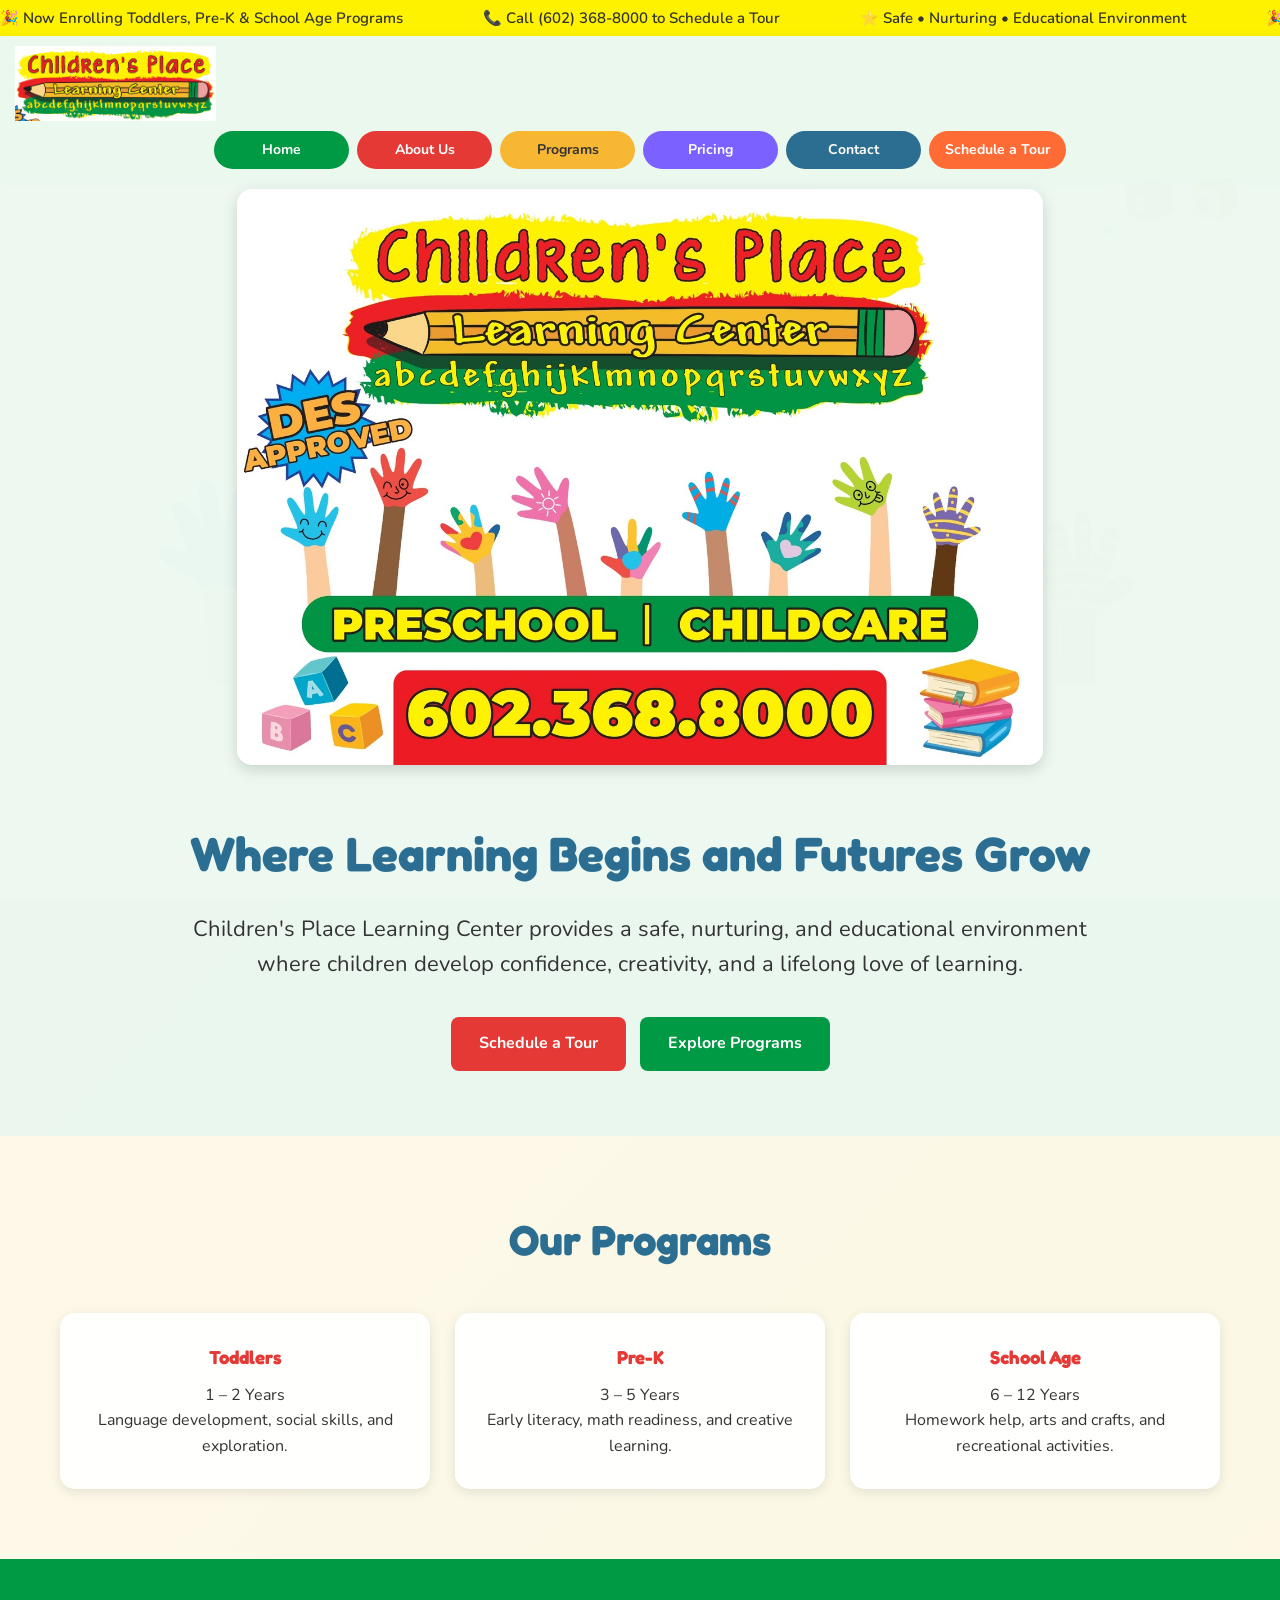
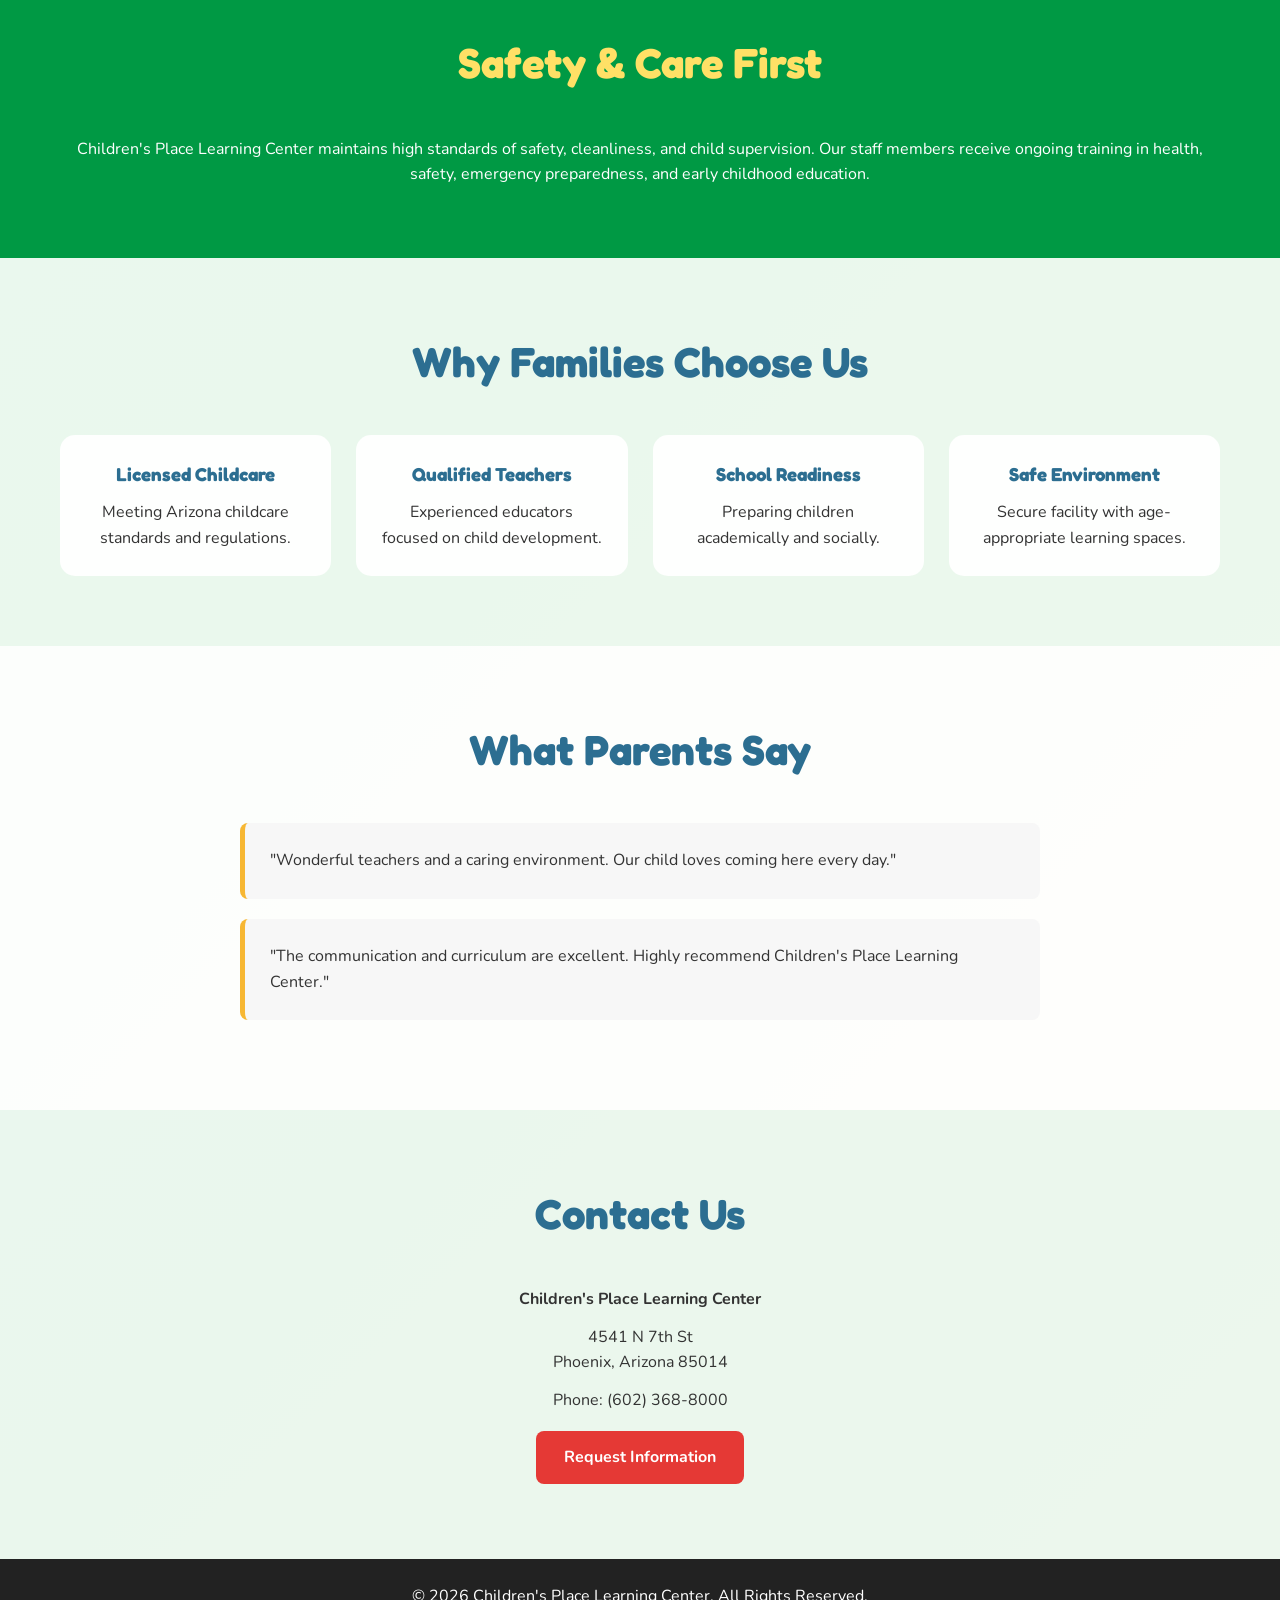
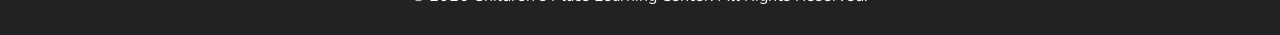
<file: index.html>
<!DOCTYPE html>
<html lang="en">

<head>
    <meta charset="UTF-8">
    <meta name="viewport" content="width=device-width, initial-scale=1.0">
    <link href="https://fonts.googleapis.com/css2?family=Fredoka:wght@400;500;600&family=Nunito:wght@300;400;600;700&display=swap" rel="stylesheet">
    <title>Children's Place Learning Center</title>

    <link rel="stylesheet" href="css/style.css">
</head>

<body>

    <!-- Announcement Banner -->
    <!-- <div class="announcement">
        🎉 Now Enrolling Toddlers, Pre-K and School Age Programs
    </div> -->
    <!-- <div class="announcement">

        <div class="announcement-track">

            <span>🎉 <a href="enrollment.html">Now Enrolling Toddlers, Pre-K & School Age Programs</a></span>

    <span>📞 Call (602) 368-8000 to Schedule a Tour</span>

    <span>⭐ Safe • Nurturing • Educational Environment</span>

    <span>🎉 Limited Openings Available - Enroll Today</span>
        </div>

    </div> -->

    <div class="announcement">

    <div class="announcement-track">

        <span>🎉 Now Enrolling Toddlers, Pre-K & School Age Programs</span>
        <span>📞 Call (602) 368-8000 to Schedule a Tour</span>
        <span>⭐ Safe • Nurturing • Educational Environment</span>

        <!-- Duplicate -->
        <span>🎉 Now Enrolling Toddlers, Pre-K & School Age Programs</span>
        <span>📞 Call (602) 368-8000 to Schedule a Tour</span>
        <span>⭐ Safe • Nurturing • Educational Environment</span>

    </div>

</div>
  <header>
        <div class="logo">
            <img src="images/logo.jpg" class="main-logo" alt="Children's Place Learning Center">
        </div>

        <nav>
            <a href="index.html" class="nav-btn home-btn">Home</a>
            <a href="about.html" class="nav-btn about-btn">About Us</a>
            <a href="program.html" class="nav-btn program-btn">Programs</a>
            <a href="pricing.html" class="nav-btn pricing-btn">Pricing</a>
            <a href="contact.html" class="nav-btn contact-btn">Contact</a>
            <a href="contact.html" class="nav-btn tour-btn">Schedule a Tour</a>
        </nav>
    </header>
    

<div class="main-content">

    <!-- Hero Section -->
    <section class="hero">

        <div class="hero-content">

            <!-- <h1>Where Learning Begins and Futures Grow</h1> -->
            <div class="banner">
                 <img src="images/banner.jpg" alt="Children's Place Learning Center">
            </div>
            <section class="welcome">

    <div class="container">

        <h1>Where Learning Begins and Futures Grow</h1>

        <p>
            Children's Place Learning Center provides a safe,
            nurturing, and educational environment where children
            develop confidence, creativity, and a lifelong love
            of learning.
        </p>

        <div class="hero-buttons">

            <a href="contact.html" class="btn">
                Schedule a Tour
            </a>

            <a href="program.html" class="btn btn-secondary">
                Explore Programs
            </a>

        </div>

    </div>

</section>
                    <!-- <p>
                    Providing quality childcare and early education
                    for Toddlers, Pre-K, and School Age children
                    in a safe and nurturing environment.
                    ßß</p>

            <p>
                Providing a safe, nurturing, and engaging environment
                where children learn, grow, and thrive every day.
            </p> -->

            <!-- <div class="hero-buttons">

                <a href="#contact" class="btn">
                    Schedule a Tour
                </a>

                <a href="#programs" class="btn btn-secondary">
                    View Programs
                </a> -->

            </div>

        </div>

    </section>

    

    <!-- Programs Section -->
    <section id="programs">

        <div class="container">

            <h2 class="section-title">Our Programs</h2>

            <div class="program-grid">

                 <div class="program-card">
                    <h3>Toddlers</h3>
                    <p>1 – 2 Years</p>
                    <p>Language development, social skills, and exploration.</p>
                </div>

                <div class="program-card">
                    <h3>Pre-K</h3>
                    <p>3 – 5 Years</p>
                    <p>Early literacy, math readiness, and creative learning.</p>
                </div>

                <div class="program-card">
                    <h3>School Age</h3>
                    <p>6 – 12 Years</p>
                    <p>Homework help, arts and crafts, and recreational activities.</p>
                </div>

            </div>

        </div>

    </section>

    <!-- Safety Section -->
    <section class="safety">

        <div class="container">

            <h2 class="section-title">
                Safety & Care First
            </h2>

            <p>
                Children's Place Learning Center maintains high standards
                of safety, cleanliness, and child supervision. Our staff
                members receive ongoing training in health, safety,
                emergency preparedness, and early childhood education.
            </p>

        </div>

    </section>

    <!-- Why Choose Us -->
    <section class="features">

        <div class="container">

            <h2 class="section-title">Why Families Choose Us</h2>

            <div class="feature-grid">

                <div class="feature-card">
                    <h3>Licensed Childcare</h3>
                    <p>Meeting Arizona childcare standards and regulations.</p>
                </div>

                <div class="feature-card">
                    <h3>Qualified Teachers</h3>
                    <p>Experienced educators focused on child development.</p>
                </div>

                <div class="feature-card">
                    <h3>School Readiness</h3>
                    <p>Preparing children academically and socially.</p>
                </div>

                <div class="feature-card">
                    <h3>Safe Environment</h3>
                    <p>Secure facility with age-appropriate learning spaces.</p>
                </div>

            </div>

        </div>

    </section>

    <!-- Testimonials -->
    <section class="testimonials">

        <div class="container">

            <h2 class="section-title">
                What Parents Say
            </h2>

            <div class="testimonial">
                "Wonderful teachers and a caring environment. Our child
                loves coming here every day."
            </div>

            <div class="testimonial">
                "The communication and curriculum are excellent.
                Highly recommend Children's Place Learning Center."
            </div>

        </div>

    </section>

    <!-- Contact Section -->
    <section id="contact">

        <div class="container">

            <h2 class="section-title">
                Contact Us
            </h2>

            <p><strong>Children's Place Learning Center</strong></p>

            <p>
                4541 N 7th St<br>
                Phoenix, Arizona 85014
            </p>

            <p>
                Phone: (602) 368-8000
            </p>

            <a href="mailto: childrensplacephx@gmail.com" class="btn">
                Request Information
            </a>

        </div>

    </section>

    <!-- Footer -->
     </div>
    <footer>

        <p>
            © 2026 Children's Place Learning Center.
            All Rights Reserved.
        </p>

    </footer>

    <script src="js/script.js"></script>

</body>

</html>
</file>
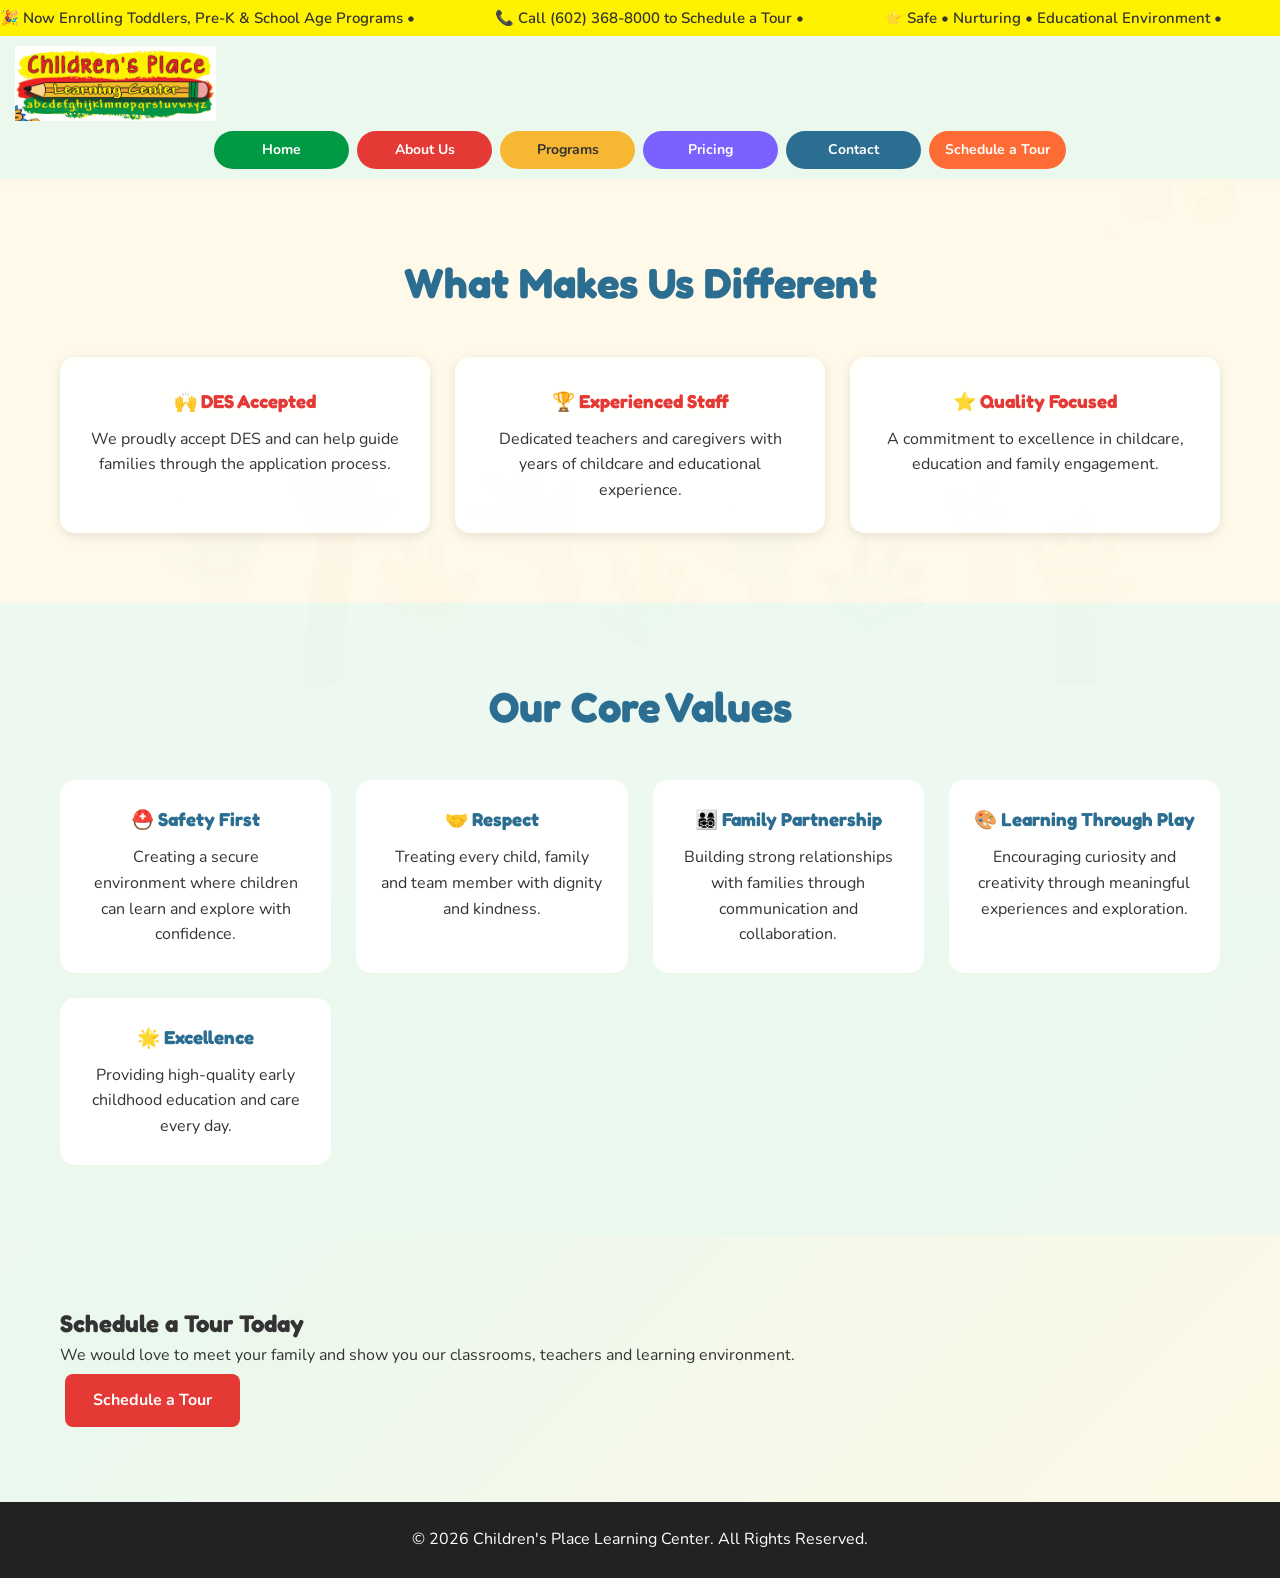
<file: about.html>
<!DOCTYPE html>
<html lang="en">

<head>
    <meta charset="UTF-8">
    <meta name="viewport" content="width=device-width, initial-scale=1.0">

    <title>About Us | Children's Place Learning Center</title>

    <link href="https://fonts.googleapis.com/css2?family=Fredoka:wght@400;500;600&family=Nunito:wght@300;400;600;700&display=swap" rel="stylesheet">
    <link rel="stylesheet" href="css/style.css">
</head>

<body>
    <div class="announcement">
        <div class="announcement-track">
            <span>🎉 Now Enrolling Toddlers, Pre-K & School Age Programs • </span>
            <span>📞 Call (602) 368-8000 to Schedule a Tour • </span>
            <span>⭐ Safe • Nurturing • Educational Environment • </span>
            <span>🎉 Limited Openings Available • </span>

            <span>🎉 Now Enrolling Toddlers, Pre-K & School Age Programs • </span>
            <span>📞 Call (602) 368-8000 to Schedule a Tour • </span>
            <span>⭐ Safe • Nurturing • Educational Environment • </span>
            <span>🎉 Limited Openings Available • </span>
        </div>
    </div>

    <header>
        <div class="logo">
            <img src="images/logo.jpg" class="main-logo" alt="Children's Place Learning Center">
        </div>

        <nav>
            <a href="index.html" class="nav-btn home-btn">Home</a>
            <a href="about.html" class="nav-btn about-btn">About Us</a>
            <a href="program.html" class="nav-btn program-btn">Programs</a>
            <a href="pricing.html" class="nav-btn pricing-btn">Pricing</a>
            <a href="contact.html" class="nav-btn contact-btn">Contact</a>
            <a href="contact.html" class="nav-btn tour-btn">Schedule a Tour</a>
        </nav>
    </header>

    <main>
        <section id="programs">
            <div class="container">
                <h2 class="section-title">What Makes Us Different</h2>

                <div class="program-grid">
                    <div class="program-card">
                        <h3>🙌 DES Accepted</h3>
                        <p>
                            We proudly accept DES and can help guide
                            families through the application process.
                        </p>
                    </div>

                    <div class="program-card">
                        <h3>🏆 Experienced Staff</h3>
                        <p>
                            Dedicated teachers and caregivers with years
                            of childcare and educational experience.
                        </p>
                    </div>

                    <div class="program-card">
                        <h3>⭐ Quality Focused</h3>
                        <p>
                            A commitment to excellence in childcare,
                            education and family engagement.
                        </p>
                    </div>
                </div>
            </div>
        </section>

        <section class="features">
            <div class="container">
                <h2 class="section-title">Our Core Values</h2>

                <div class="feature-grid">
                    <div class="feature-card">
                        <h3>⛑️ Safety First</h3>
                        <p>
                            Creating a secure environment where children
                            can learn and explore with confidence.
                        </p>
                    </div>

                    <div class="feature-card">
                        <h3>🤝 Respect</h3>
                        <p>
                            Treating every child, family and team member
                            with dignity and kindness.
                        </p>
                    </div>

                    <div class="feature-card">
                        <h3>👨‍👩‍👧‍👦 Family Partnership</h3>
                        <p>
                            Building strong relationships with families
                            through communication and collaboration.
                        </p>
                    </div>

                    <div class="feature-card">
                        <h3>🎨 Learning Through Play</h3>
                        <p>
                            Encouraging curiosity and creativity through
                            meaningful experiences and exploration.
                        </p>
                    </div>

                    <div class="feature-card">
                        <h3>🌟 Excellence</h3>
                        <p>
                            Providing high-quality early childhood education
                            and care every day.
                        </p>
                    </div>
                </div>
            </div>
        </section>

        <section class="cta-strip">
            <div class="container">
                <h2>Schedule a Tour Today</h2>
                <p>
                    We would love to meet your family and show you
                    our classrooms, teachers and learning environment.
                </p>
                <a href="contact.html" class="btn">Schedule a Tour</a>
            </div>
        </section>
    </main>

    <footer>
        <p>
            © 2026 Children's Place Learning Center.
            All Rights Reserved.
        </p>
    </footer>
</body>

</html>
</file>
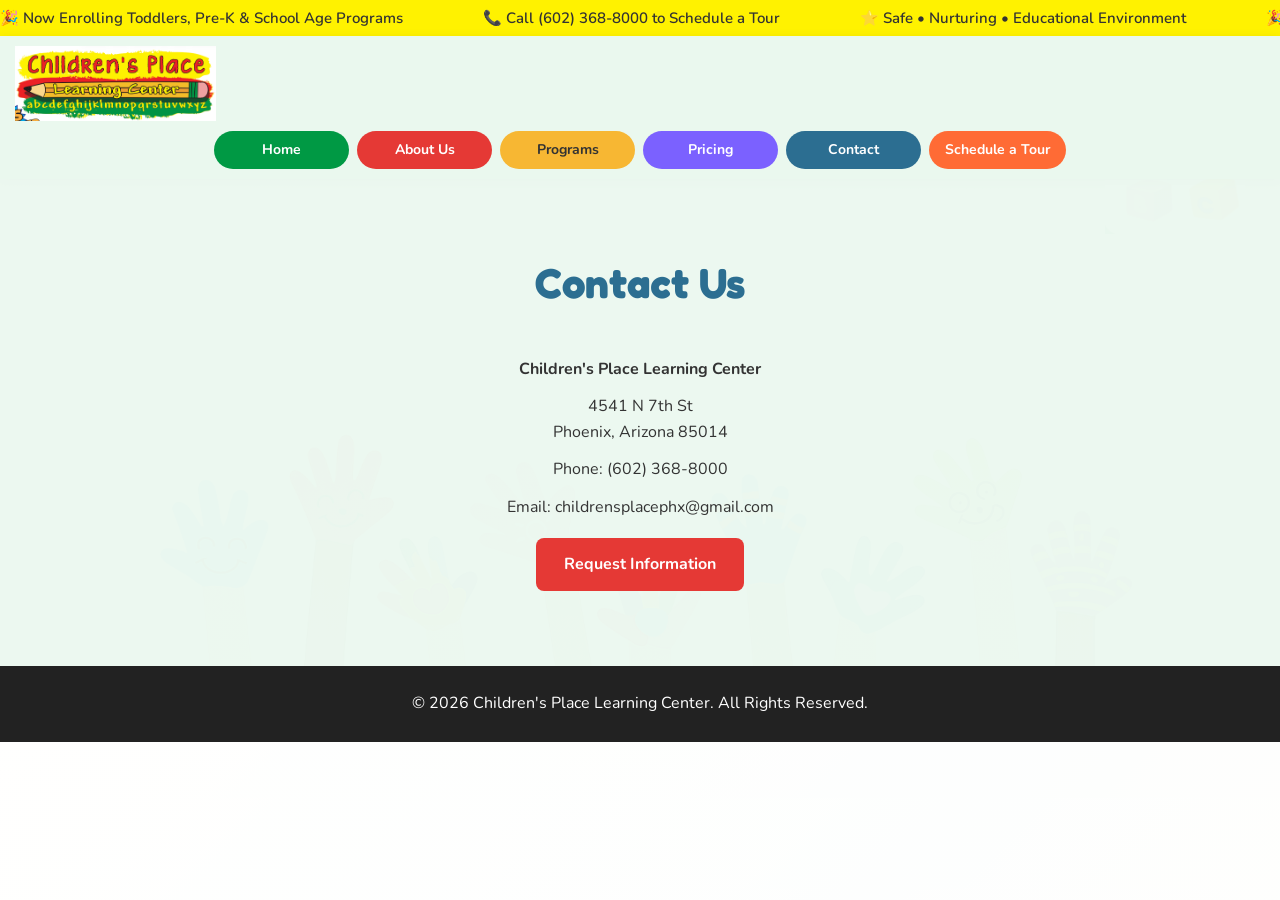
<file: contact.html>
<!DOCTYPE html>
<html lang="en">

<head>
    <meta charset="UTF-8">
    <meta name="viewport" content="width=device-width, initial-scale=1.0">

    <title>About Us | Children's Place Learning Center</title>

    <link href="https://fonts.googleapis.com/css2?family=Fredoka:wght@400;500;600&family=Nunito:wght@300;400;600;700&display=swap" rel="stylesheet">

    <link rel="stylesheet" href="css/style.css">
</head>

<body>
    <div class="announcement">
        <div class="announcement-track">
            <span>🎉 Now Enrolling Toddlers, Pre-K & School Age Programs</span>
            <span>📞 Call (602) 368-8000 to Schedule a Tour</span>
            <span>⭐ Safe • Nurturing • Educational Environment</span>

            <span>🎉 Now Enrolling Toddlers, Pre-K & School Age Programs</span>
            <span>📞 Call (602) 368-8000 to Schedule a Tour</span>
            <span>⭐ Safe • Nurturing • Educational Environment</span>
        </div>
    </div>

    <!-- Header -->
    <header>

        <div class="logo">
            <img src="images/logo.jpg" alt="Children's Place Learning Center">
        </div>

            <nav>
                <a href="index.html" class="nav-btn home-btn">Home</a>
                <a href="about.html" class="nav-btn about-btn">About Us</a>
                <a href="program.html" class="nav-btn program-btn">Programs</a>
                <a href="pricing.html" class="nav-btn pricing-btn">Pricing</a>
                <a href="contact.html" class="nav-btn contact-btn">Contact</a>
                <a href="contact.html" class="nav-btn tour-btn">Schedule a Tour</a>
            </nav>

    </header>
   

    </div>

</section>
<section id="contact">

        <div class="container">

            <h2 class="section-title">
                Contact Us
            </h2>

            <p><strong>Children's Place Learning Center</strong></p>

            <p>
                4541 N 7th St<br>
                Phoenix, Arizona 85014
            </p>

            <p>
                Phone: (602) 368-8000
            </p>
            <p>Email: childrensplacephx@gmail.com</p>    
            <a href="mailto: childrensplacephx@gmail.com" class="btn">
                Request Information
            </a>

        </div>

    </section>
<footer>
    <p>
        © 2026 Children's Place Learning Center.
        All Rights Reserved.
    </p>
</footer>
</body>
</html>
</file>
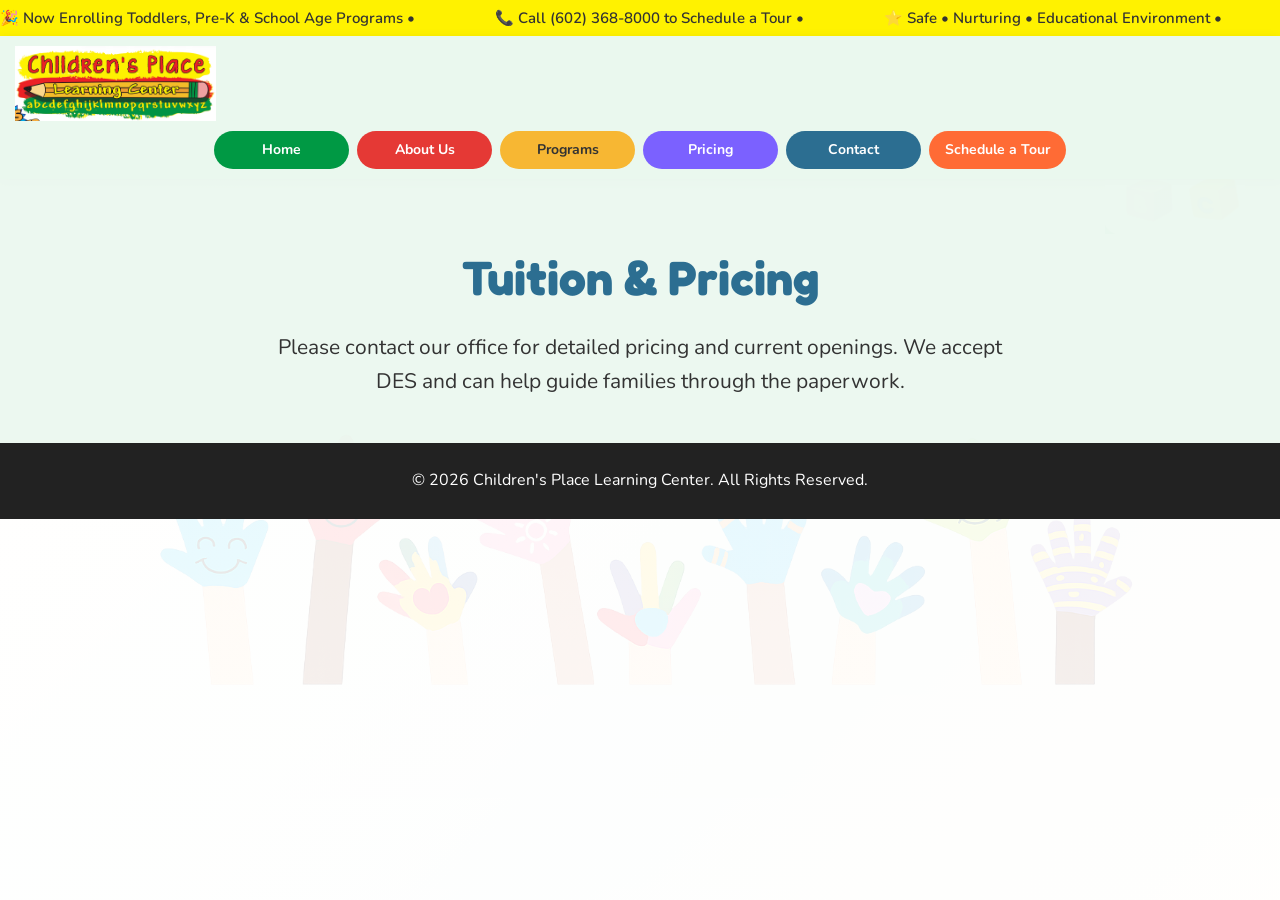
<file: pricing.html>
<!DOCTYPE html>
<html lang="en">

<head>
    <meta charset="UTF-8">
    <meta name="viewport" content="width=device-width, initial-scale=1.0">

    <title>Pricing | Children's Place Learning Center</title>

    <link href="https://fonts.googleapis.com/css2?family=Fredoka:wght@400;500;600&family=Nunito:wght@300;400;600;700&display=swap" rel="stylesheet">
    <link rel="stylesheet" href="css/style.css">
</head>

<body>
    <div class="announcement">
        <div class="announcement-track">
            <span>🎉 Now Enrolling Toddlers, Pre-K & School Age Programs • </span>
            <span>📞 Call (602) 368-8000 to Schedule a Tour • </span>
            <span>⭐ Safe • Nurturing • Educational Environment • </span>
            <span>🎉 Limited Openings Available • </span>

            <span>🎉 Now Enrolling Toddlers, Pre-K & School Age Programs • </span>
            <span>📞 Call (602) 368-8000 to Schedule a Tour • </span>
            <span>⭐ Safe • Nurturing • Educational Environment • </span>
            <span>🎉 Limited Openings Available • </span>
        </div>
    </div>

    <header>
        <div class="logo">
            <img src="images/logo.jpg" class="main-logo" alt="Children's Place Learning Center">
        </div>

        <nav>
            <a href="index.html" class="nav-btn home-btn">Home</a>
            <a href="about.html" class="nav-btn about-btn">About Us</a>
            <a href="program.html" class="nav-btn program-btn">Programs</a>
            <a href="pricing.html" class="nav-btn pricing-btn">Pricing</a>
            <a href="contact.html" class="nav-btn contact-btn">Contact</a>
            <a href="contact.html" class="nav-btn tour-btn">Schedule a Tour</a>
        </nav>
    </header>

    <main>
        <section class="pricing-hero">
            <div class="container">
                <h1>Tuition & Pricing</h1>
                <p>
                    Please contact our office for detailed pricing and current openings.
                    We accept DES and can help guide families through the paperwork.
                </p>
            </div>
        </section>

        <!-- <section id="pricing" class="pricing-section">
            <div class="container">
                <h2 class="section-title">Program Options</h2>

                <div class="pricing-grid">
                    <div class="pricing-card">
                        <h3>Preschool</h3>
                        <p class="price"><span>$</span>175 <small>/ week</small></p>
                        <ul>
                            <li>Preschool ages 4 to 5</li>
                            <li>Contact our office to ask about availability</li>
                            <li>DES accepted</li>
                        </ul>
                        <a href="contact.html" class="btn">Enroll / Inquire Now</a>
                    </div>

                    <div class="pricing-card featured-pricing">
                        <h3>Full Day</h3>
                        <p class="price"><span>$</span>175 <small>/ week</small></p>
                        <ul>
                            <li>Full-day childcare and learning support</li>
                            <li>Contact our office to ask about availability</li>
                            <li>DES paperwork guidance available</li>
                        </ul>
                        <a href="contact.html" class="btn">Enroll / Inquire Now</a>
                    </div>

                    <div class="pricing-card">
                        <h3>Before & After School</h3>
                        <p class="price"><span>$</span>175 <small>/ week</small></p>
                        <ul>
                            <li>Before and after school care</li>
                            <li>School pickup and drop-off with safe transportation</li>
                            <li>DES accepted</li>
                        </ul>
                        <a href="contact.html" class="btn">Enroll / Inquire Now</a>
                    </div>

                    <div class="pricing-card">
                        <h3>Drop-In Care</h3>
                        <p class="price"><span>$</span>39 <small>/ day</small></p>
                        <ul>
                            <li>Flexible care for occasional drop-offs</li>
                            <li>Available subject to current openings</li>
                            <li>Call ahead to confirm availability</li>
                        </ul>
                        <a href="contact.html" class="btn">Enroll / Inquire Now</a>
                    </div>
                </div>
            </div>
        </section> -->
    </main>

    <footer>
        <p>
            © 2026 Children's Place Learning Center.
            All Rights Reserved.
        </p>
    </footer>
</body>

</html>
</file>
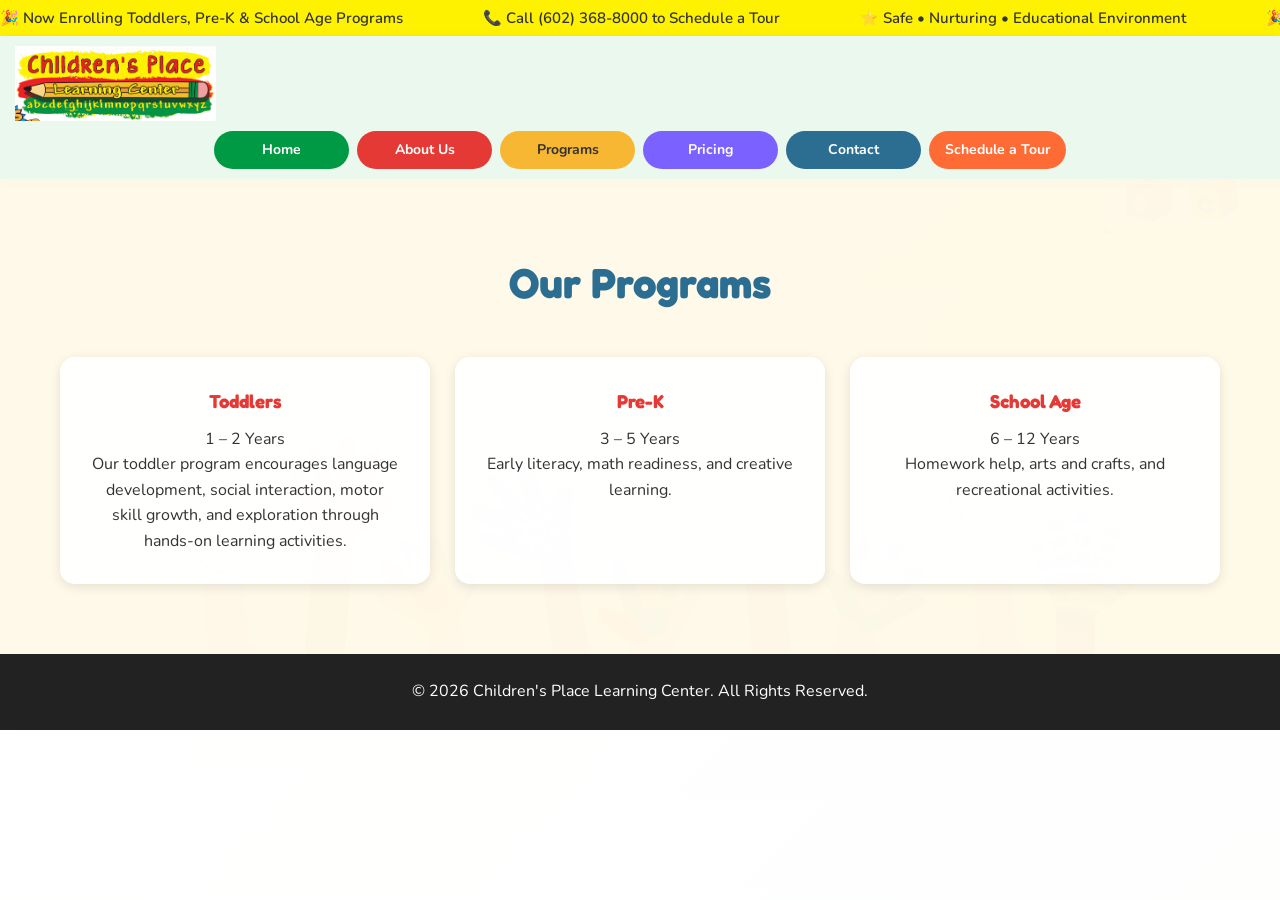
<file: program.html>
<!DOCTYPE html>
<html lang="en">

<head>
    <meta charset="UTF-8">
    <meta name="viewport" content="width=device-width, initial-scale=1.0">

    <title>About Us | Children's Place Learning Center</title>

    <link href="https://fonts.googleapis.com/css2?family=Fredoka:wght@400;500;600&family=Nunito:wght@300;400;600;700&display=swap" rel="stylesheet">

    <link rel="stylesheet" href="css/style.css">
</head>

<body>
    <div class="announcement">
        <div class="announcement-track">
            <span>🎉 Now Enrolling Toddlers, Pre-K & School Age Programs</span>
            <span>📞 Call (602) 368-8000 to Schedule a Tour</span>
            <span>⭐ Safe • Nurturing • Educational Environment</span>

            <span>🎉 Now Enrolling Toddlers, Pre-K & School Age Programs</span>
            <span>📞 Call (602) 368-8000 to Schedule a Tour</span>
            <span>⭐ Safe • Nurturing • Educational Environment</span>
        </div>
    </div>

    <!-- Header -->
    <header>

        <div class="logo">
            <img src="images/logo.jpg" alt="Children's Place Learning Center">
        </div>

            <nav>
                <a href="index.html" class="nav-btn home-btn">Home</a>
                <a href="about.html" class="nav-btn about-btn">About Us</a>
                <a href="program.html" class="nav-btn program-btn">Programs</a>
                <a href="pricing.html" class="nav-btn pricing-btn">Pricing</a>
                <a href="contact.html" class="nav-btn contact-btn">Contact</a>
                <a href="contact.html" class="nav-btn tour-btn">Schedule a Tour</a>
            </nav>

    </header>
    <!-- Programs Section -->
    <section id="programs">

        <div class="container">

            <h2 class="section-title">Our Programs</h2>

            <div class="program-grid">

                 <div class="program-card">

                    <h3>Toddlers</h3>

                    <p>1 – 2 Years</p>

                    <p>
                        Our toddler program encourages language development,
                        social interaction, motor skill growth, and exploration
                        through hands-on learning activities.
                    </p>

                </div>

                <div class="program-card">
                    <h3>Pre-K</h3>
                    <p>3 – 5 Years</p>
                    <p>Early literacy, math readiness, and creative learning.</p>
                </div>

                <div class="program-card">
                    <h3>School Age</h3>
                    <p>6 – 12 Years</p>
                    <p>Homework help, arts and crafts, and recreational activities.</p>
                </div>

            </div>

        </div>

    </section>
<footer>
    <p>
        © 2026 Children's Place Learning Center.
        All Rights Reserved.
    </p>
</footer>
</body>
</html>
</file>
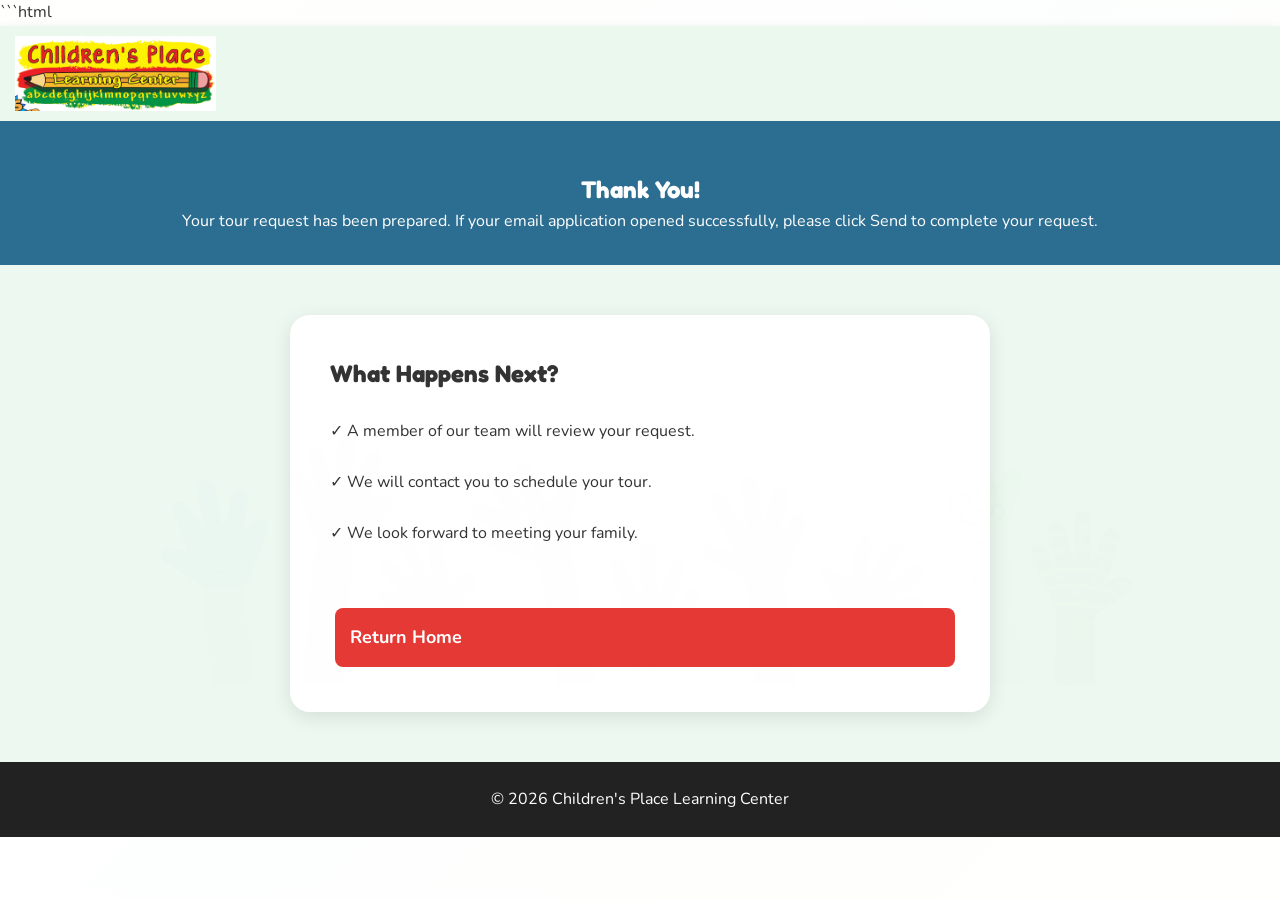
<file: thankyou.html>
```html
<!DOCTYPE html>
<html lang="en">

<head>

    <meta charset="UTF-8">

    <meta name="viewport"
          content="width=device-width, initial-scale=1.0">

    <title>Thank You | Children's Place Learning Center</title>

    <link href="https://fonts.googleapis.com/css2?family=Fredoka:wght@400;500;600&family=Nunito:wght@300;400;600;700&display=swap"
          rel="stylesheet">

    <link rel="stylesheet"
          href="css/style.css">

</head>

<body>

    <header>

        <div class="logo">
            <img src="images/logo.jpg"
                 alt="Children's Place Learning Center">
        </div>

    </header>

    <section class="page-hero">

        <div class="container">

            <h1>
                Thank You!
            </h1>

            <p>
                Your tour request has been prepared.
                If your email application opened successfully,
                please click Send to complete your request.
            </p>

        </div>

    </section>

    <section class="tour-form-section">

        <div class="container">

            <div class="tour-form-card">

                <h2>
                    What Happens Next?
                </h2>

                <br>

                <p>
                    ✓ A member of our team will review your request.
                </p>

                <br>

                <p>
                    ✓ We will contact you to schedule your tour.
                </p>

                <br>

                <p>
                    ✓ We look forward to meeting your family.
                </p>

                <br><br>

                <a href="index.html"
                   class="btn">

                    Return Home

                </a>

            </div>

        </div>

    </section>

    <footer>

        © 2026 Children's Place Learning Center

    </footer>

</body>

</html>
</file>
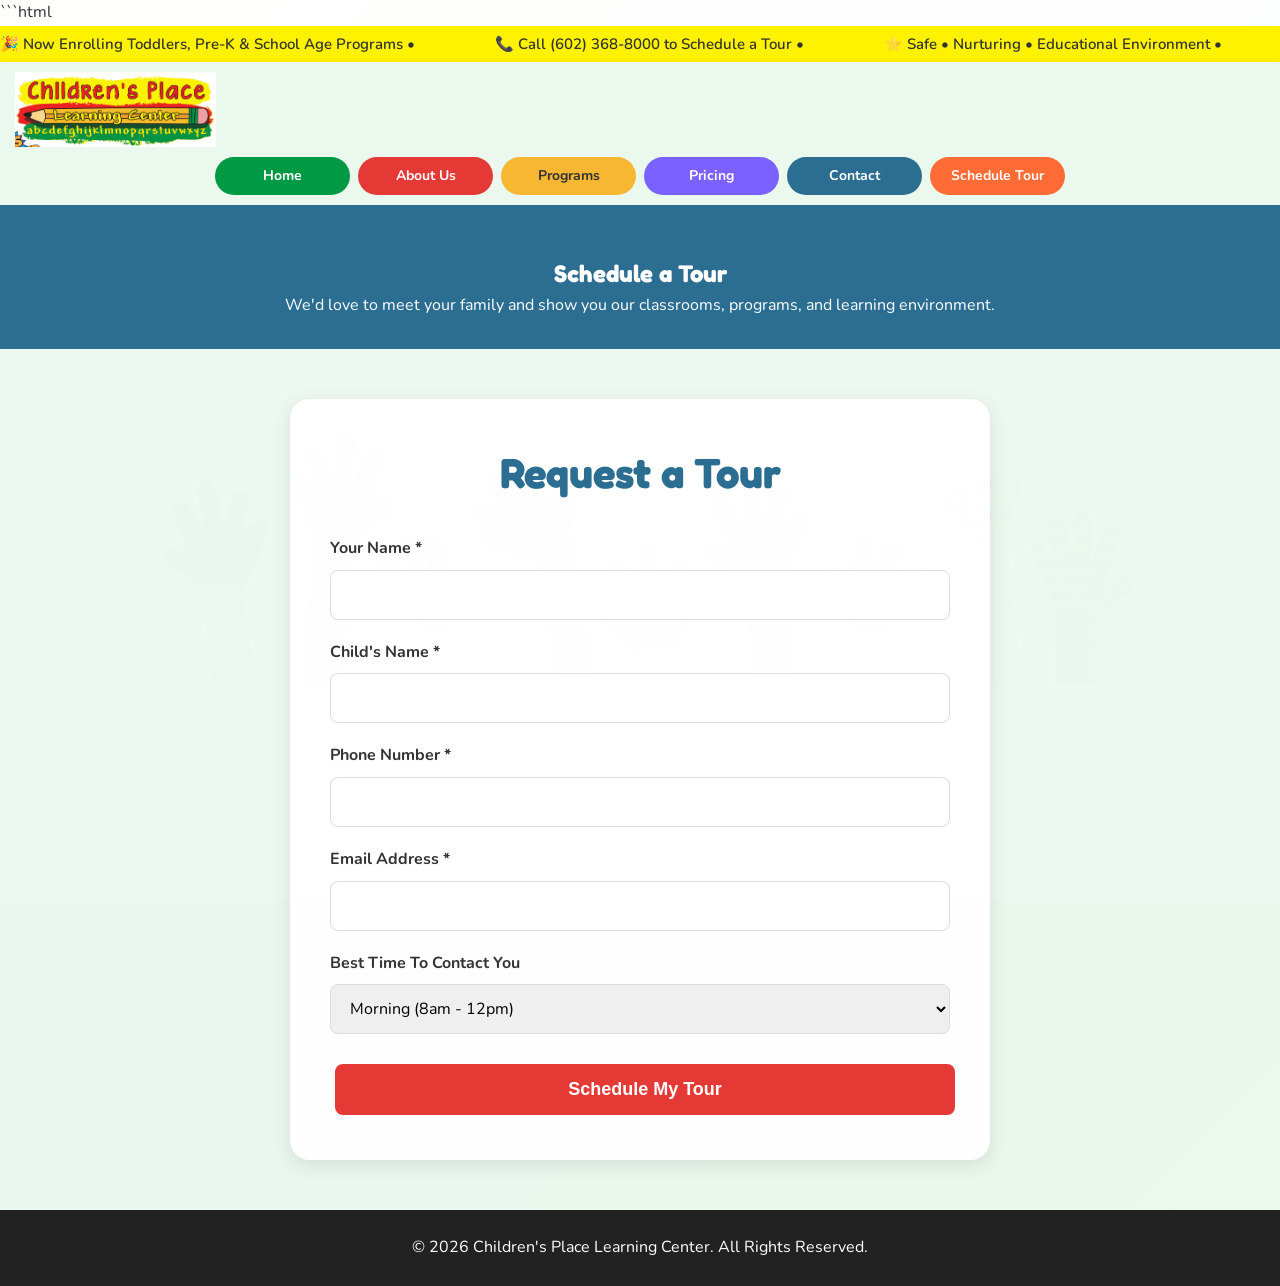
<file: tour.html>
```html
<!DOCTYPE html>
<html lang="en">

<head>
    <meta charset="UTF-8">
    <meta name="viewport" content="width=device-width, initial-scale=1.0">

    <title>Schedule a Tour | Children's Place Learning Center</title>

    <link href="https://fonts.googleapis.com/css2?family=Fredoka:wght@400;500;600&family=Nunito:wght@300;400;600;700&display=swap" rel="stylesheet">

    <link rel="stylesheet" href="css/style.css">
</head>

<body>

    <!-- Announcement Banner -->
    <div class="announcement">
        <div class="announcement-track">
            <span>🎉 Now Enrolling Toddlers, Pre-K & School Age Programs • </span>
            <span>📞 Call (602) 368-8000 to Schedule a Tour • </span>
            <span>⭐ Safe • Nurturing • Educational Environment • </span>
            <span>🎉 Limited Openings Available • </span>

            <span>🎉 Now Enrolling Toddlers, Pre-K & School Age Programs • </span>
            <span>📞 Call (602) 368-8000 to Schedule a Tour • </span>
            <span>⭐ Safe • Nurturing • Educational Environment • </span>
            <span>🎉 Limited Openings Available • </span>
        </div>
    </div>

    <!-- Header -->
    <header>

        <div class="logo">
            <img src="images/logo.jpg" alt="Children's Place Learning Center">
        </div>

        <nav>
            <a href="index.html" class="nav-btn home-btn">Home</a>
            <a href="about.html" class="nav-btn about-btn">About Us</a>
            <a href="program.html" class="nav-btn program-btn">Programs</a>
            <a href="pricing.html" class="nav-btn pricing-btn">Pricing</a>
            <a href="contact.html" class="nav-btn contact-btn">Contact</a>
            <a href="tour.html" class="nav-btn tour-btn">Schedule Tour</a>
        </nav>

    </header>

    <!-- Hero Section -->
    <section class="page-hero">

        <div class="container">

            <h1>Schedule a Tour</h1>

            <p>
                We'd love to meet your family and show you our classrooms,
                programs, and learning environment.
            </p>

        </div>

    </section>

    <!-- Form Section -->
    <section class="tour-form-section">

        <div class="container">

            <div class="tour-form-card">

                <h2 class="section-title">
                    Request a Tour
                </h2>

                <!-- <form>

                    <div class="form-group">
                        <label>Your Name *</label>
                        <input type="text" name="parent_name" required>
                    </div>

                    <div class="form-group">
                        <label>Child's Name *</label>
                        <input type="text" name="child_name" required>
                    </div>

                    <div class="form-group">
                        <label>Phone Number *</label>
                        <input type="tel" name="phone" required>
                    </div>

                    <div class="form-group">
                        <label>Email Address *</label>
                        <input type="email" name="email" required>
                    </div>

                    <div class="form-group">
                        <label>Best Time To Contact You</label>

                        <select name="contact_time">

                            <option>Morning (8am - 12pm)</option>

                            <option>Afternoon (12pm - 4pm)</option>

                            <option>Evening (4pm - 6pm)</option>

                            <option>Any Time</option>

                        </select>

                    </div>

                    <div class="form-group">
                        <label>Additional Comments</label>
                        <textarea rows="5"></textarea>
                    </div>

                    <button type="submit" class="btn">
                        Submit Request
                    </button>

                </form> -->

<form id="tourForm">

    <div class="form-group">
        <label>Your Name *</label>
        <input type="text" id="parentName" required>
    </div>

    <div class="form-group">
        <label>Child's Name *</label>
        <input type="text" id="childName" required>
    </div>

    <div class="form-group">
        <label>Phone Number *</label>
        <input type="tel" id="phone" required>
    </div>

    <div class="form-group">
        <label>Email Address *</label>
        <input type="email" id="email" required>
    </div>

    <div class="form-group">
        <label>Best Time To Contact You</label>

        <select id="contactTime">
            <option>Morning (8am - 12pm)</option>
            <option>Afternoon (12pm - 4pm)</option>
            <option>Evening (4pm - 6pm)</option>
            <option>Any Time</option>
        </select>

    </div>

    <button type="button" class="btn" onclick="sendTourRequest()">
        Schedule My Tour
    </button>

</form>

            </div>

        </div>

    </section>

    <!-- Footer -->
    <footer>
        <p>
            © 2026 Children's Place Learning Center.
            All Rights Reserved.
        </p>
    </footer>
<script>

// function sendTourRequest(){

//     const parentName =
//         document.getElementById("parentName").value;

//     const childName =
//         document.getElementById("childName").value;

//     const phone =
//         document.getElementById("phone").value;

//     const email =
//         document.getElementById("email").value;

//     const contactTime =
//         document.getElementById("contactTime").value;

//     const subject =
//         "Tour Request - Children's Place Learning Center";

//     const body =
// `Parent Name: ${parentName}

// Child Name: ${childName}

// Phone Number: ${phone}

// Email Address: ${email}

// Best Time To Contact: ${contactTime}`;

//     window.location.href =
//         `mailto:cpl@cpl.com?subject=${encodeURIComponent(subject)}&body=${encodeURIComponent(body)}`;
// }


function sendTourRequest(){

    const parentName =
        document.getElementById("parentName").value.trim();

    const childName =
        document.getElementById("childName").value.trim();

    const phone =
        document.getElementById("phone").value.trim();

    const email =
        document.getElementById("email").value.trim();

    const contactTime =
        document.getElementById("contactTime").value;

    const emailRegex =
        /^[^\s@]+@[^\s@]+\.[^\s@]+$/;

    const phoneRegex =
        /^(\+1\s?)?(\(?\d{3}\)?[-.\s]?)?\d{3}[-.\s]?\d{4}$/;

    if(!parentName){
        alert("Please enter your name.");
        return;
    }

    if(!childName){
        alert("Please enter your child's name.");
        return;
    }

    if(!phoneRegex.test(phone)){
        alert("Please enter a valid phone number.");
        return;
    }

    if(!emailRegex.test(email)){
        alert("Please enter a valid email address.");
        return;
    }

    const subject =
        "Tour Request - Children's Place Learning Center";

    const body =
`Parent Name: ${parentName}

Child Name: ${childName}

Phone Number: ${phone}

Email Address: ${email}

Best Time To Contact: ${contactTime}`;

    // window.open(
    //     `mailto:cpl@cpl.com?subject=${encodeURIComponent(subject)}&body=${encodeURIComponent(body)}`,
    //     "_blank"
    // );

    // alert(
    //     "Your email application should now open. After sending the email, click OK to continue."
    // );

    // window.location.href = "thankyou.html";
}


//     window.location.href =
//         `mailto:cpl@cpl.com?subject=${encodeURIComponent(subject)}&body=${encodeURIComponent(body)}`;
// }


</script>

</body>

</html>
</file>
<file: css/style.css>
/* =========================
   RESET
========================= */

*{
    margin:0;
    padding:0;
    box-sizing:border-box;
}

:root{
    --green:#009944;
    --red:#E53935;
    --yellow:#F7B733;
    --blue:#2C6E91;
    --light-green:#EAF8EE;
    --light-yellow:#FFF9E6;
    --dark:#333333;
}

html{
    scroll-behavior:smooth;
}

body{
    font-family:'Nunito',sans-serif;
    color:var(--dark);
    line-height:1.6;
    background:
        linear-gradient(rgba(255,255,255,.88),rgba(255,255,255,.92)),
        url("../images/abc.png") top 130px right 35px / 140px auto no-repeat,
        url("../images/hand.png") bottom center / min(1100px,90vw) auto no-repeat,
        linear-gradient(135deg,#fffdf4 0%,#eaf8ee 50%,#fff9e6 100%);
    background-attachment:fixed,fixed,fixed,scroll;
}

/* =========================
   TYPOGRAPHY
========================= */

h1,h2,h3,h4{
    font-family:'Fredoka',sans-serif;
}

.section-title{
    text-align:center;
    font-size:42px;
    color:var(--blue);
    margin-bottom:40px;
}

/* =========================
   LAYOUT
========================= */

.container{
    max-width:1200px;
    margin:auto;
    padding:0 20px;
}

section{
    padding:70px 20px;
}

/* =========================
   MARQUEE
========================= */

/* .announcement{
    background:#FFF200;
    overflow:hidden;
    white-space:nowrap;
    padding:12px 0;
    border-top:3px solid var(--red);
    border-bottom:3px solid var(--red);
} */
.announcement{
    background:#FFF200;

    overflow:hidden;
    white-space:nowrap;

    padding:6px 0;

    box-shadow:0 1px 3px rgba(0,0,0,.08);
}
/* .announcement-track{
    display:flex;
    width:max-content;
    animation:ticker 25s linear infinite;
    font-weight:700;
    font-size:18px;
} */
.announcement-track{
    display:flex;
    width:max-content;

    animation:ticker 25s linear infinite;

    font-weight:600;
    font-size:15px;
}
.announcement-track span{
    padding-right:80px;
}

@keyframes ticker{
    from{
        transform:translateX(0);
    }
    to{
        transform:translateX(-50%);
    }
}

/* =========================
   HEADER
========================= */

header{
    background:var(--light-green);
    text-align:left;
    padding:10px 15px;
    box-shadow:0 2px 10px rgba(0,0,0,.08);
}
.logo-container{
    text-align:left;
}

.main-logo{
    height:75px;
    width:auto;
    display:block;
    margin:0;
}
.logo{
    text-align:left;
}

.logo img{
    height:75px;
    width:auto;
    display:block;
    margin:0;
}
    /* display:block;
    margin:auto; */

/* =========================
   NAVIGATION
========================= */

nav{
    display:flex;
    justify-content:center;
    flex-wrap:wrap;
    gap:8px;
    margin-top:10px;
}

.nav-btn{
    display:inline-flex;
    align-items:center;
    justify-content:center;
    min-width:135px;
    text-decoration:none;
    padding:8px 16px;
    border-radius:25px;
    font-size:14px;
    font-weight:700;
    color:white;
    transition:.3s;
}

.nav-btn:hover{
    transform:translateY(-3px);
    box-shadow:0 5px 12px rgba(0,0,0,.2);
}

.home-btn{
    background:var(--green);
}

.about-btn{
    background:var(--red);
}

.program-btn{
    background:var(--yellow);
    color:#333;
}

.contact-btn{
    background:var(--blue);
}

.pricing-btn{
    background:#7B61FF;
}

.tour-btn{
    background:#FF6B35;
}

/* =========================
   HERO / BANNER
========================= */

/* .hero{
    background:white;
    padding:5px 20px 15px;
} */
.hero{
    background:rgba(234,248,238,.88);
    padding:10px 20px 10px 20px;
}
.banner{
    display:flex;
    justify-content:center;
    align-items:center;
}

.banner img{
    width:65%;
    max-width:850px;
    height:auto;

    display:block;
    margin:auto;

    border-radius:15px;

    box-shadow:0 5px 15px rgba(0,0,0,.15);
}

/* =========================
   WELCOME
========================= */

.welcome{
    text-align:center;
    padding:50px 20px;
}

.welcome h1{
    font-size:48px;
    color:var(--blue);
    margin-bottom:20px;
}

.welcome p{
    max-width:900px;
    margin:0 auto 30px auto;
    font-size:22px;
}

/* =========================
   BUTTONS
========================= */

.btn{
    display:inline-block;
    background:var(--red);
    color:white;
    text-decoration:none;
    padding:14px 28px;
    border-radius:8px;
    margin:5px;
    font-weight:700;
    transition:.3s;
}

.btn:hover{
    transform:translateY(-2px);
}

.btn-secondary{
    background:var(--green);
}

/* =========================
   PROGRAMS
========================= */

#programs{
    background:rgba(255,249,230,.86);
}

.program-grid{
    display:grid;
    grid-template-columns:repeat(auto-fit,minmax(280px,1fr));
    gap:25px;
}

.program-card{
    background:rgba(255,255,255,.94);
    padding:30px;
    border-radius:15px;
    text-align:center;
    box-shadow:0 3px 12px rgba(0,0,0,.1);
    transition:.3s;
}

.program-card:hover{
    transform:translateY(-8px);
    box-shadow:0 10px 25px rgba(0,0,0,.15);
}

.program-card h3{
    color:var(--red);
    margin-bottom:10px;
}

/* =========================
   PRICING
========================= */

.pricing-hero{
    background:rgba(234,248,238,.88);
    text-align:center;
    padding:60px 20px 45px;
}

.pricing-hero h1{
    color:var(--blue);
    font-size:48px;
    margin-bottom:15px;
}

.pricing-hero p{
    max-width:760px;
    margin:0 auto;
    font-size:21px;
}

.pricing-section{
    background:rgba(255,249,230,.86);
}

.pricing-grid{
    display:grid;
    grid-template-columns:repeat(auto-fit,minmax(250px,1fr));
    gap:25px;
}

.pricing-card{
    display:flex;
    flex-direction:column;
    align-items:center;
    background:rgba(255,255,255,.94);
    padding:30px 24px;
    border-radius:15px;
    text-align:center;
    box-shadow:0 3px 12px rgba(0,0,0,.1);
    transition:.3s;
}

.pricing-card:hover{
    transform:translateY(-8px);
    box-shadow:0 10px 25px rgba(0,0,0,.15);
}

.pricing-card h3{
    color:var(--red);
    margin-bottom:12px;
}

.pricing-card .price{
    color:var(--green);
    font-family:'Fredoka',sans-serif;
    font-size:42px;
    font-weight:600;
    line-height:1;
    margin-bottom:22px;
}

.pricing-card .price span{
    font-size:24px;
    vertical-align:super;
}

.pricing-card .price small{
    color:var(--dark);
    font-family:'Nunito',sans-serif;
    font-size:16px;
    font-weight:700;
}

.pricing-card ul{
    flex:1;
    list-style:none;
    margin-bottom:25px;
}

.pricing-card li{
    margin-bottom:10px;
}

.featured-pricing{
    border:3px solid var(--yellow);
}

/* =========================
   SAFETY
========================= */

.safety{
    background:var(--green);
    color:white;
    text-align:center;
}

.safety .section-title{
    color:#FFE066;
}

.safety-list{
    list-style:none;
}

.safety-list li{
    margin:12px 0;
    font-size:18px;
}

/* =========================
   FEATURES
========================= */

.features{
    background:rgba(234,248,238,.86);
}

.feature-grid{
    display:grid;
    grid-template-columns:repeat(auto-fit,minmax(250px,1fr));
    gap:25px;
}

.feature-card{
    background:rgba(255,255,255,.94);
    padding:25px;
    border-radius:15px;
    text-align:center;
    transition:.3s;
}

.feature-card:hover{
    transform:translateY(-8px);
    box-shadow:0 10px 25px rgba(0,0,0,.15);
}

.feature-card h3{
    color:var(--blue);
    margin-bottom:10px;
}

/* =========================
   TESTIMONIALS
========================= */

.testimonials{
    background:rgba(255,255,255,.86);
}

.testimonial{
    background:rgba(247,247,247,.94);
    padding:25px;
    margin:20px auto;
    max-width:800px;
    border-left:5px solid var(--yellow);
    border-radius:8px;
}

/* =========================
   CONTACT
========================= */

#contact{
    background:rgba(234,248,238,.88);
    text-align:center;
}

#contact p{
    margin-bottom:12px;
}

/* =========================
   FOOTER
========================= */

footer{
    background:#222;
    color:white;
    text-align:center;
    padding:25px;
}

/* =========================
   MOBILE
========================= */

@media (max-width:768px){

    .main-logo,
    .logo img{
        height:75px;
    }

    nav{
        flex-direction:column;
        align-items:center;
    }

    .nav-btn{
        width:220px;
        text-align:center;
    }

    .banner img{
        width:95%;
    }

    .welcome h1{
        font-size:34px;
    }

    .welcome p{
        font-size:18px;
    }

    .section-title{
        font-size:32px;
    }

    .announcement-track{
        font-size:16px;
    }
}
.page-hero{
    background:#2C6E91;
    color:white;
    text-align:center;

    padding:50px 20px 30px;
}

/* .tour-form-section{
    background:#EAF8EE;

    padding:30px 20px 70px;
} */
 /* ==========================
   TOUR FORM
========================== */

.tour-form-section{
    background:rgba(234,248,238,.88);
    padding:50px 20px;
}

.tour-form-card{

    max-width:700px;

    margin:0 auto;

    background:rgba(255,255,255,.94);

    padding:40px;

    border-radius:20px;

    box-shadow:0 5px 20px rgba(0,0,0,.10);

}

.tour-form-card .section-title{
    margin-bottom:30px;
}

.form-group{
    margin-bottom:20px;
}

.form-group label{

    display:block;

    margin-bottom:8px;

    font-weight:700;

    color:#333;

}

.form-group input,
.form-group select,
.form-group textarea{

    width:100%;

    height:50px;

    padding:12px 15px;

    border:1px solid #dcdcdc;

    border-radius:8px;

    font-size:16px;

    font-family:'Nunito',sans-serif;

}

.form-group textarea{

    height:120px;

    resize:vertical;

}

.form-group input:focus,
.form-group select:focus,
.form-group textarea:focus{

    outline:none;

    border-color:#009944;

    box-shadow:0 0 0 3px rgba(0,153,68,.15);

}

.tour-form-card .btn{

    width:100%;

    padding:15px;

    font-size:18px;

    border:none;

    cursor:pointer;

    border-radius:8px;

    margin-top:10px;

}
</file>
